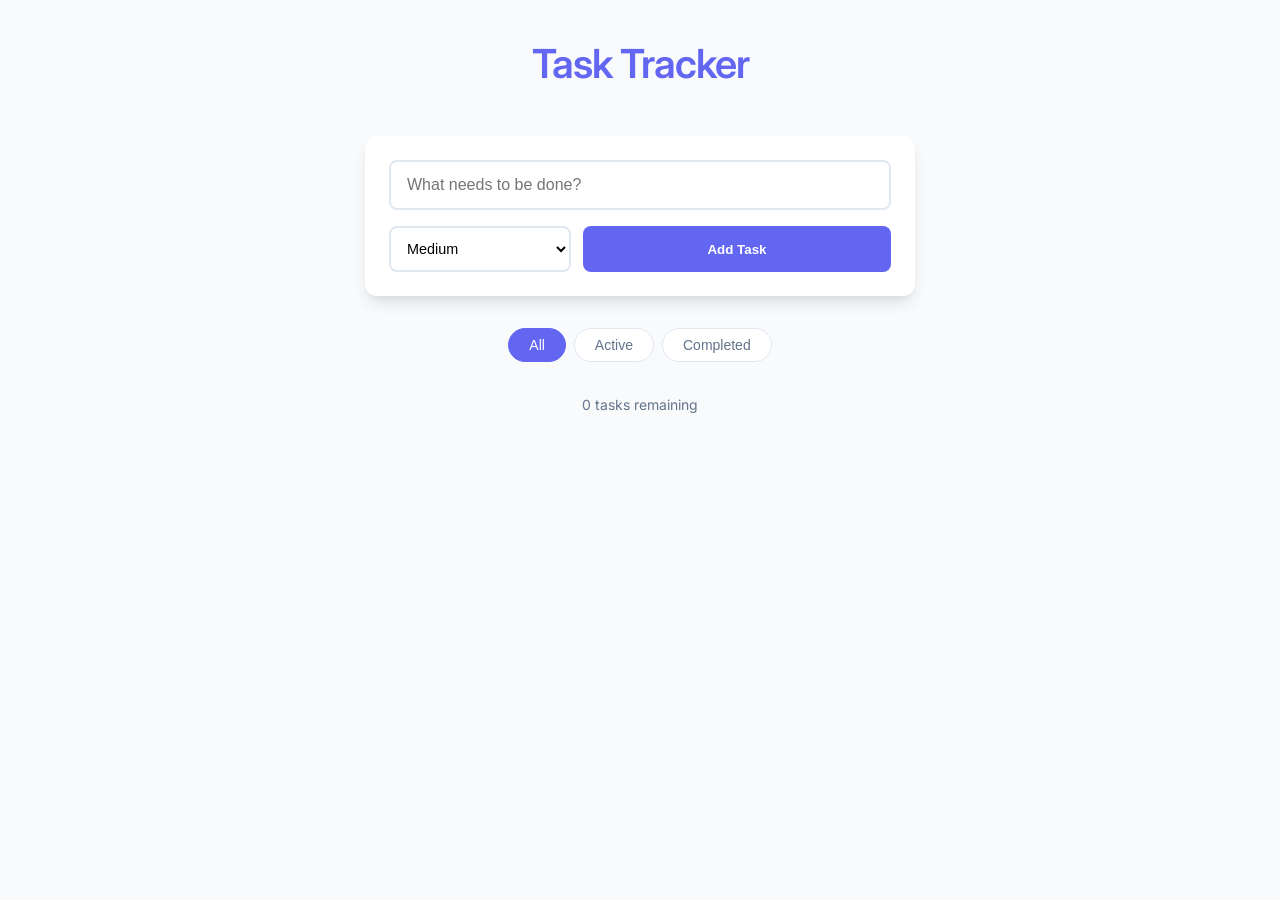
<file: workspace/webapp/index.html>
<!DOCTYPE html>
<html lang="en">
<head>
    <meta charset="UTF-8">
    <meta name="viewport" content="width=device-width, initial-scale=1.0">
    <title>Modern Task Tracker</title>
    <link rel="stylesheet" href="styles.css">
    <link rel="preconnect" href="https://fonts.googleapis.com">
    <link rel="preconnect" href="https://fonts.gstatic.com" crossorigin>
    <link href="https://fonts.googleapis.com/css2?family=Inter:wght@300;400;500;600&display=swap" rel="stylesheet">
</head>
<body>
    <div class="app-container">
        <header>
            <h1>Task Tracker</h1>
        </header>
        
        <main>
            <section class="input-section">
                <div class="input-card">
                    <input type="text" id="taskInput" placeholder="What needs to be done?" aria-label="New task">
                    <div class="input-controls">
                        <select id="prioritySelector" aria-label="Task priority">
                            <option value="low">Low</option>
                            <option value="medium" selected>Medium</option>
                            <option value="high">High</option>
                        </select>
                        <button id="addTaskBtn">Add Task</button>
                    </div>
                </div>
            </section>

            <section class="filter-section">
                <div class="filters">
                    <button class="filter-btn active" data-filter="all">All</button>
                    <button class="filter-btn" data-filter="active">Active</button>
                    <button class="filter-btn" data-filter="completed">Completed</button>
                </div>
            </section>

            <section class="list-section">
                <ul id="taskList" class="task-list">
                    <!-- Tasks will be injected here -->
                </ul>
            </section>
        </main>
        
        <footer>
            <p id="taskCount">0 tasks remaining</p>
        </footer>
    </div>
    <script src="app.js"></script>
</body>
</html>
</file>
<file: workspace/webapp/styles.css>
:root {
    --primary: #6366f1;
    --primary-hover: #4f46e5;
    --bg: #f8fafc;
    --card-bg: #ffffff;
    --text: #1e293b;
    --text-light: #64748b;
    --border: #e2e8f0;
    --shadow: 0 10px 15px -3px rgba(0, 0, 0, 0.1), 0 4px 6px -2px rgba(0, 0, 0, 0.05);
    --low: #22c55e;
    --medium: #f59e0b;
    --high: #ef4444;
    --radius: 12px;
}

* {
    margin: 0;
    padding: 0;
    box-sizing: border-box;
}

body {
    font-family: 'Inter', sans-serif;
    background-color: var(--bg);
    color: var(--text);
    line-height: 1.6;
    display: flex;
    justify-content: center;
    min-height: 100vh;
    padding: 2rem 1rem;
}

.app-container {
    width: 100%;
    max-width: 550px;
}

header {
    text-align: center;
    margin-bottom: 2.5rem;
}

header h1 {
    font-size: 2.5rem;
    font-weight: 600;
    letter-spacing: -0.025em;
    color: var(--primary);
}

.input-card {
    background: var(--card-bg);
    padding: 1.5rem;
    border-radius: var(--radius);
    box-shadow: var(--shadow);
    margin-bottom: 2rem;
}

#taskInput {
    width: 100%;
    padding: 0.875rem 1rem;
    border: 2px solid var(--border);
    border-radius: 8px;
    font-size: 1rem;
    margin-bottom: 1rem;
    transition: border-color 0.2s;
    outline: none;
}

#taskInput:focus {
    border-color: var(--primary);
}

.input-controls {
    display: flex;
    gap: 0.75rem;
}

#prioritySelector {
    flex: 1;
    padding: 0.75rem;
    border: 2px solid var(--border);
    border-radius: 8px;
    background: white;
    cursor: pointer;
    font-size: 0.9rem;
}

#addTaskBtn {
    flex: 2;
    background-color: var(--primary);
    color: white;
    border: none;
    border-radius: 8px;
    font-weight: 600;
    cursor: pointer;
    transition: all 0.2s ease;
}

#addTaskBtn:hover {
    background-color: var(--primary-hover);
    transform: translateY(-1px);
}

#addTaskBtn:active {
    transform: translateY(0);
}

.filters {
    display: flex;
    justify-content: center;
    gap: 0.5rem;
    margin-bottom: 1.5rem;
}

.filter-btn {
    padding: 0.5rem 1.25rem;
    border: 1px solid var(--border);
    background: white;
    border-radius: 20px;
    cursor: pointer;
    font-size: 0.875rem;
    font-weight: 500;
    color: var(--text-light);
    transition: all 0.2s;
}

.filter-btn.active {
    background-color: var(--primary);
    color: white;
    border-color: var(--primary);
}

.filter-btn:hover:not(.active) {
    background-color: #f1f5f9;
    border-color: #cbd5e1;
}

.task-list {
    list-style: none;
}

.task-item {
    background: var(--card-bg);
    padding: 1rem 1.25rem;
    border-radius: var(--radius);
    margin-bottom: 0.75rem;
    display: flex;
    align-items: center;
    gap: 1rem;
    box-shadow: 0 1px 3px rgba(0,0,0,0.1);
    transition: transform 0.2s, box-shadow 0.2s;
    animation: slideIn 0.3s ease-out;
}

@keyframes slideIn {
    from { opacity: 0; transform: translateY(10px); }
    to { opacity: 1; transform: translateY(0); }
}

.task-item:hover {
    box-shadow: 0 4px 6px -1px rgba(0,0,0,0.1);
}

.task-checkbox {
    width: 1.25rem;
    height: 1.25rem;
    cursor: pointer;
    accent-color: var(--primary);
}

.task-content {
    flex: 1;
}

.task-text {
    font-size: 1rem;
    font-weight: 400;
}

.task-item.completed .task-text {
    text-decoration: line-through;
    color: var(--text-light);
}

.priority-tag {
    font-size: 0.7rem;
    padding: 0.2rem 0.6rem;
    border-radius: 4px;
    text-transform: uppercase;
    font-weight: 700;
    color: white;
}

.p-low { background-color: var(--low); }
.p-medium { background-color: var(--medium); }
.p-high { background-color: var(--high); }

.delete-btn {
    background: none;
    border: none;
    color: #cbd5e1;
    cursor: pointer;
    font-size: 1.25rem;
    transition: color 0.2s;
    padding: 0.25rem;
}

.delete-btn:hover {
    color: var(--high);
}

footer {
    margin-top: 2rem;
    text-align: center;
    color: var(--text-light);
    font-size: 0.875rem;
}

@media (max-width: 480px) {
    .input-controls {
        flex-direction: column;
    }
    
    header h1 {
        font-size: 2rem;
    }
}
</file>
